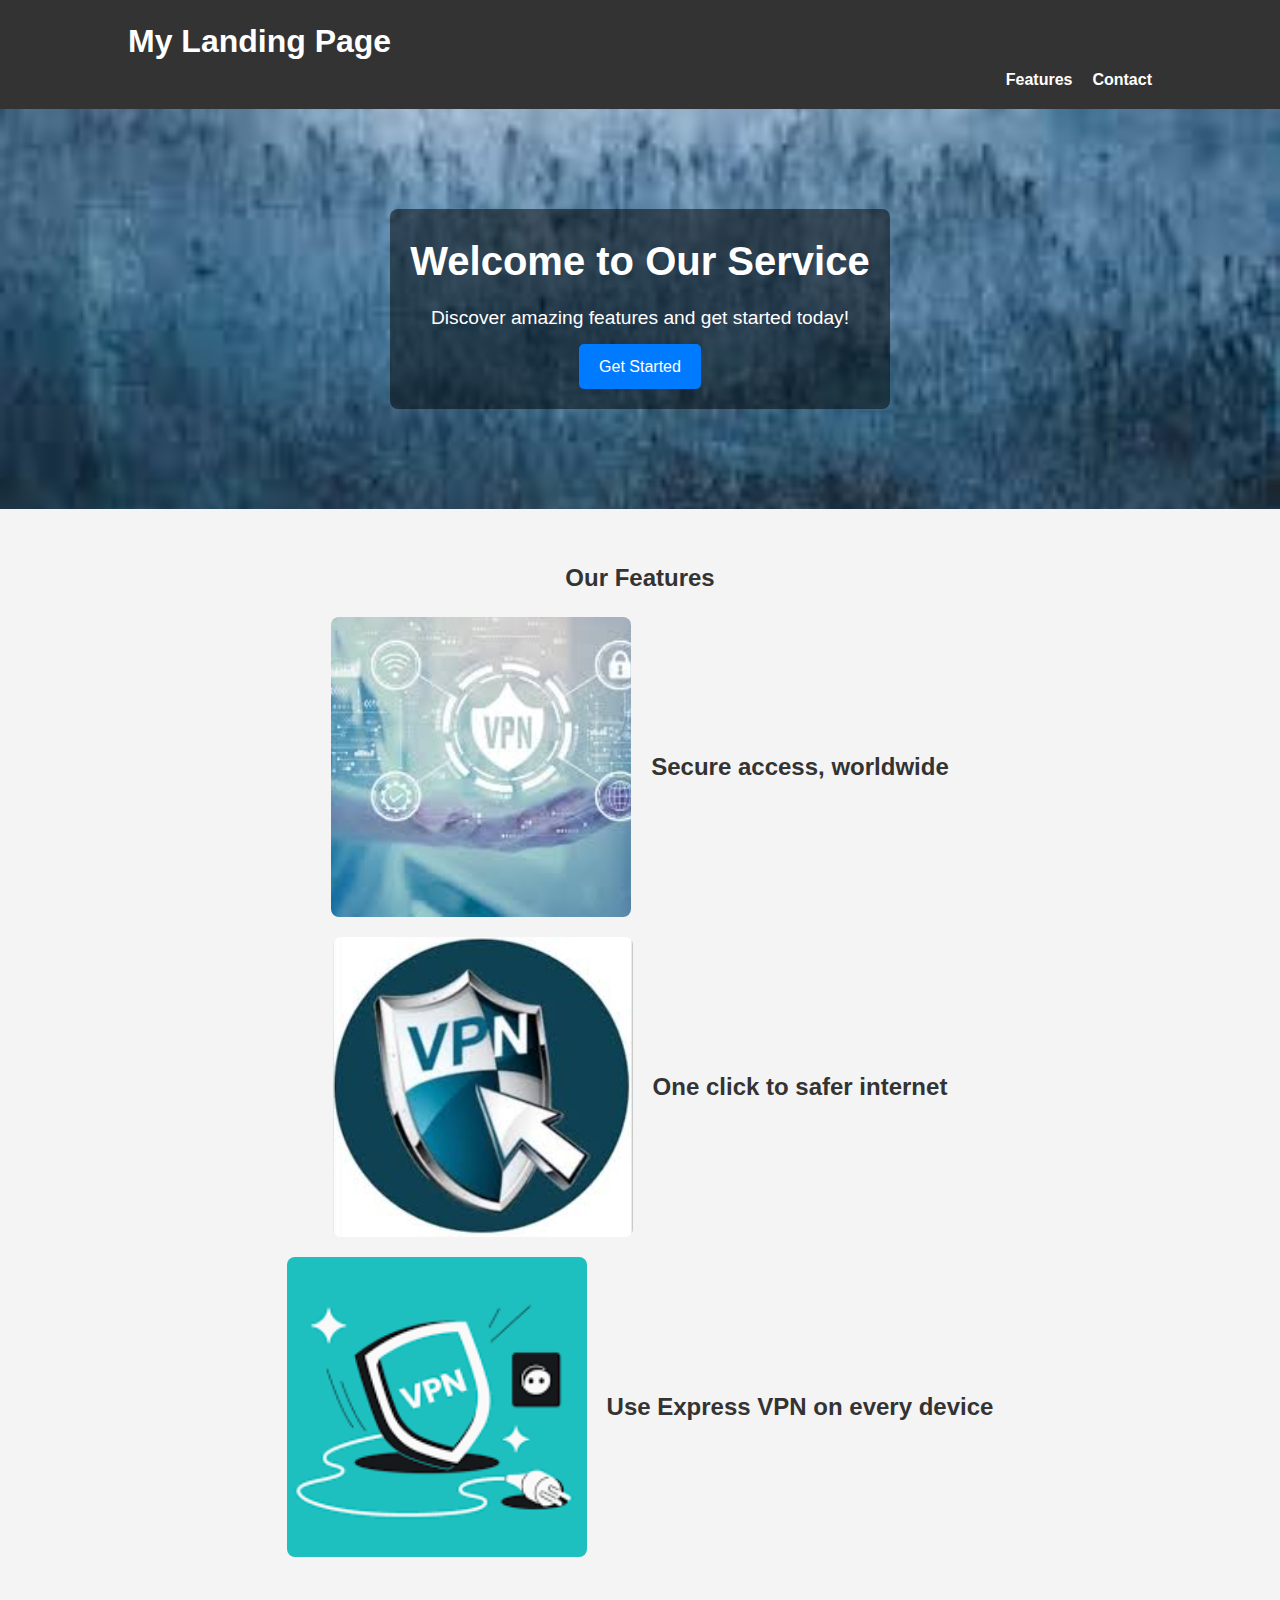
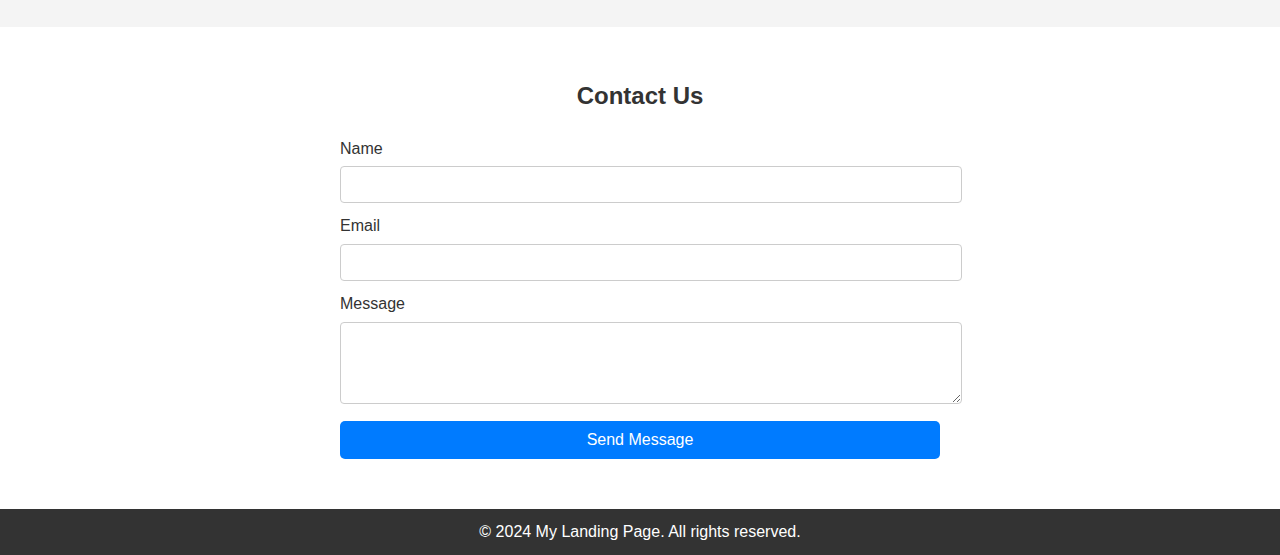
<file: 𝒐𝒊𝒃𝒔𝒊𝒑_𝒕𝒂𝒔𝒌𝒏𝒐1/index.html>
<!DOCTYPE html>
<html lang="en">
<head>
    <meta charset="UTF-8">
    <meta name="viewport" content="width=device-width, initial-scale=1.0">
    <title>Landing Page</title>
    <link rel="stylesheet" href="styles.css">
</head>
<body>
    <header>
        <nav>
            <div class="container">
                <h1>My Landing Page</h1>
                <ul>
                    <li><a href="#features">Features</a></li>
                    <li><a href="#contact">Contact</a></li>
                </ul>
            </div>
        </nav>
        <div class="hero">
            <div class="hero-content">
                <h2>Welcome to Our Service</h2>
                <p>Discover amazing features and get started today!</p>
                <a href="#contact" class="cta-button">Get Started</a>
            </div>
        </div>
    </header>

    <section id="features">
        <div class="container">
            <h2>Our Features</h2>
            <div class="feature">
                <img src="VPNSecurity.jpg" alt="Feature 1">
                <div class="feature-text">
                    <h3>Secure access, worldwide</h3>
                    
                </div>
            </div>
            <div class="feature">
                <img src="f2.jpg" alt="Feature 2">
                <div class="feature-text">
                    <h3>One click to safer internet</h3>
                    
                </div>
            </div>
            <div class="feature">
            <img src="f3.png" alt="Feature 3">
                <div class="feature-text">
                    <h3>Use Express VPN on every device</h3>
                    
                </div>
            </div>
        </div>
    </section>

    <section id="contact">
        <div class="container">
            <h2>Contact Us</h2>
            <form action="#" method="post">
                <label for="name">Name</label>
                <input type="text" id="name" name="name" required>

                <label for="email">Email</label>
                <input type="email" id="email" name="email" required>

                <label for="message">Message</label>
                <textarea id="message" name="message" rows="4" required></textarea>

                <button type="submit" class="cta-button">Send Message</button>
            </form>
        </div>
    </section>

    <footer>
        <div class="container">
            <p>&copy; 2024 My Landing Page. All rights reserved.</p>
        </div>
    </footer>
</body>
</html>
</file>
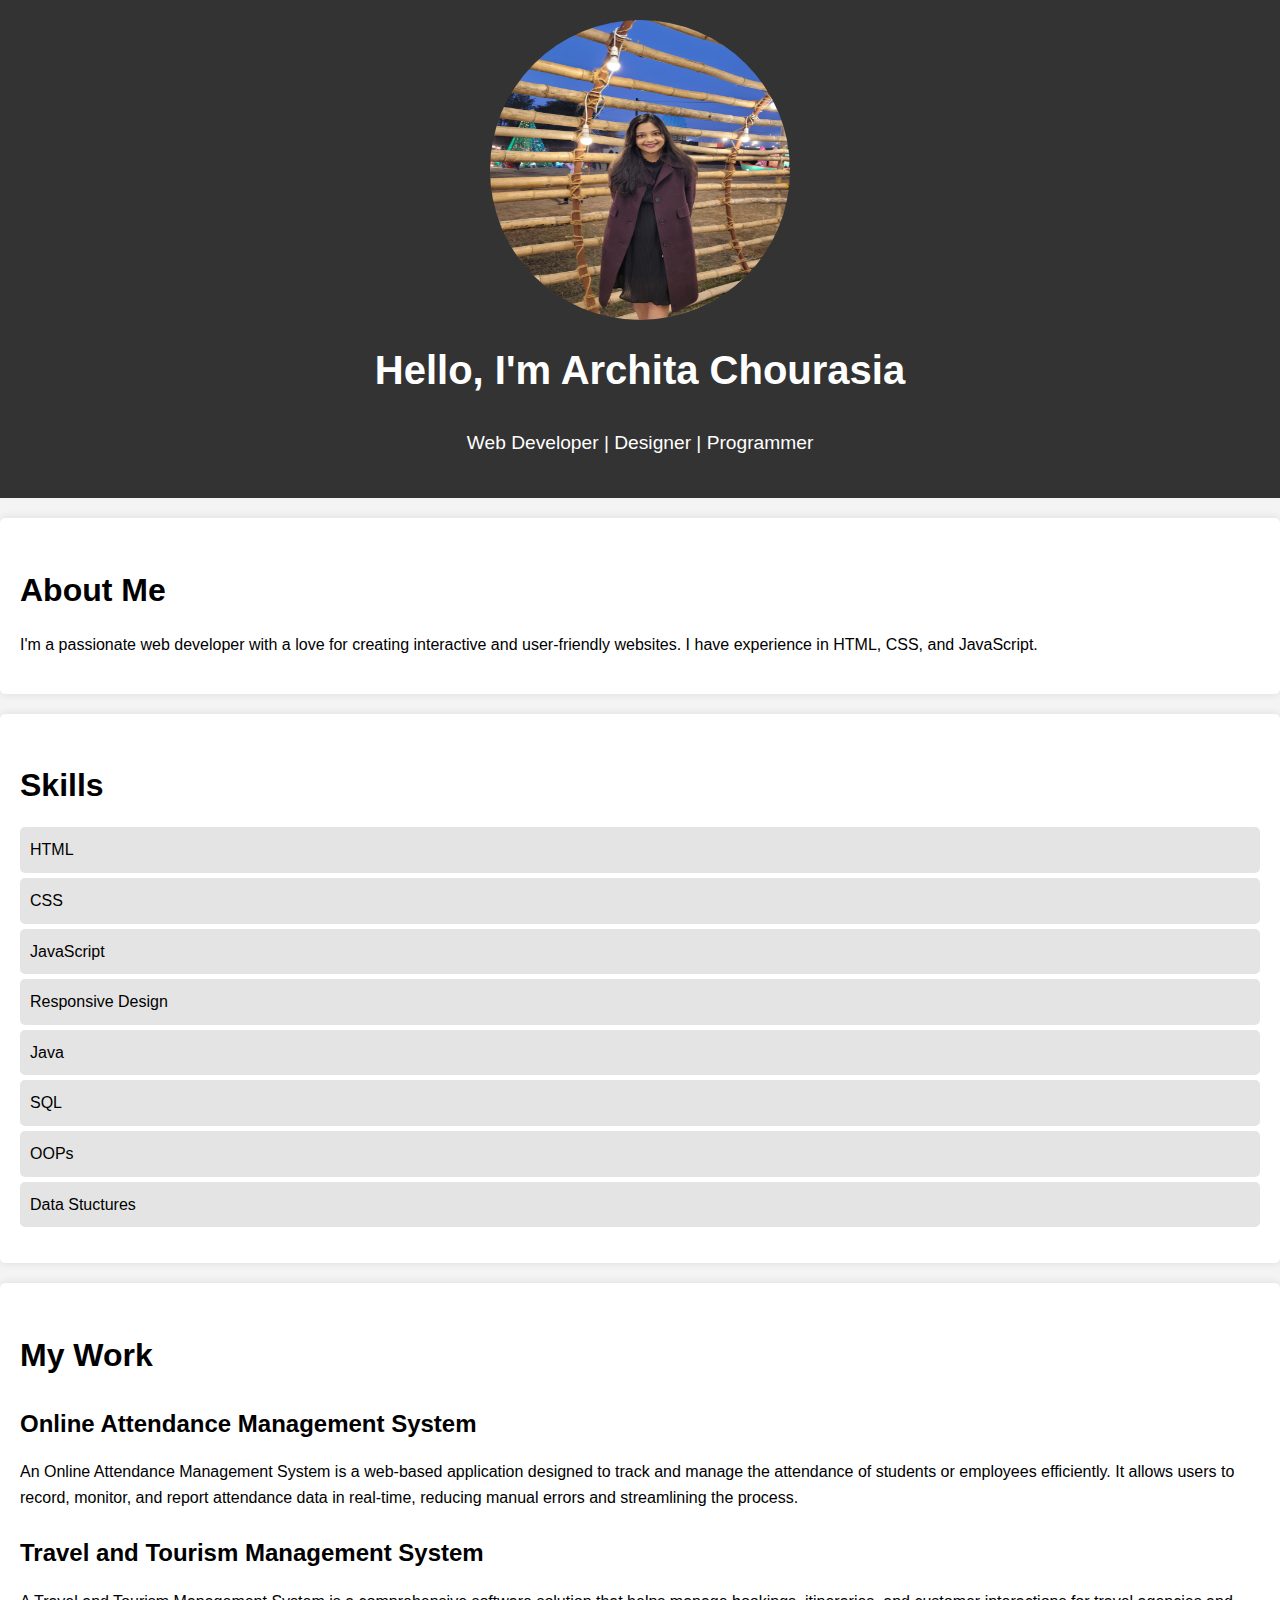
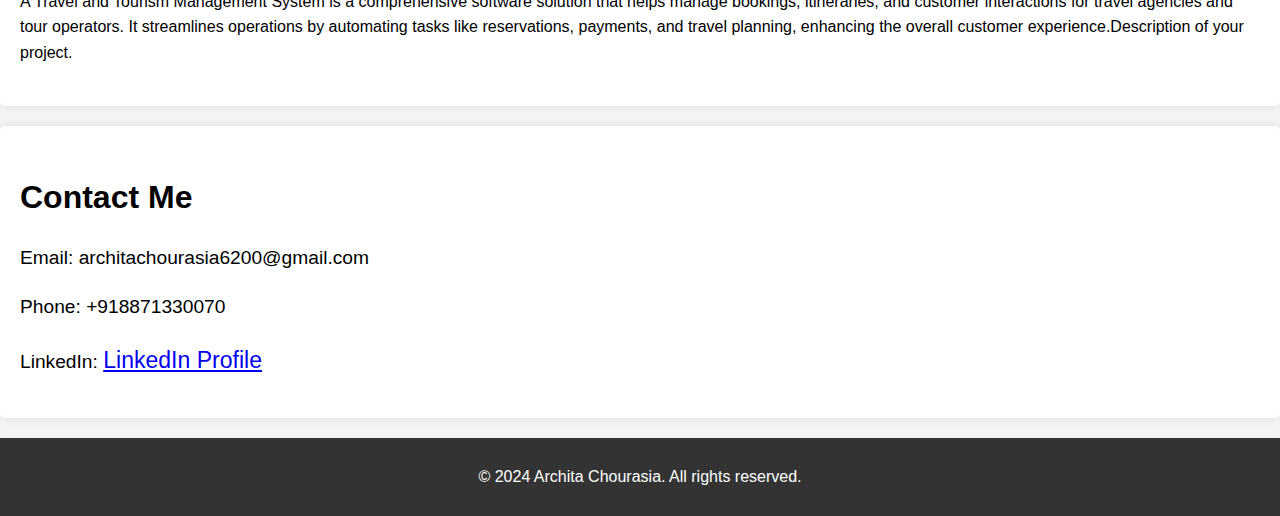
<file: 𝒐𝒊𝒃𝒔𝒊𝒑_𝒕𝒂𝒔𝒌𝒏𝒐2/index.html>
<!DOCTYPE html>
<html lang="en">
<head>
    <meta charset="UTF-8">
    <meta name="viewport" content="width=device-width, initial-scale=1.0">
    <title>My Portfolio</title>
    <link rel="stylesheet" href="styles.css">
</head>
<body>
    <!-- Header Section -->
    <header>
        <div class="intro">
            <img src="photo.jpg" alt="Profile Picture">
            <h1>Hello, I'm Archita Chourasia</h1>
            <p>Web Developer | Designer | Programmer</p>
        </div>
    </header>

    <!-- About Section -->
    <section id="about">
        <h2>About Me</h2>
        <p>I'm a passionate web developer with a love for creating interactive and user-friendly websites. I have experience in HTML, CSS, and JavaScript.</p>
    </section>

    <!-- Skills Section -->
    <section id="skills">
        <h2>Skills</h2>
        <ul>
            <li>HTML</li>
            <li>CSS</li>
            <li>JavaScript</li>
            <li>Responsive Design</li>
            <li>Java</li>
            <li>SQL</li>
            <li>OOPs</li>
            <li>Data Stuctures</li>
        </ul>
    </section>

    <!-- Work Samples Section -->
    <section id="work">
        <h2>My Work</h2>
        <div class="work-item">
            <h3>Online Attendance Management System</h3>
            <p>An Online Attendance Management System is a web-based application designed to track and manage the attendance of students or employees efficiently. It allows users to record, monitor, and report attendance data in real-time, reducing manual errors and streamlining the process.</p>
        </div>
        <div class="work-item">
            <h3>Travel and Tourism Management System</h3>
            <p>A Travel and Tourism Management System is a comprehensive software solution that helps manage bookings, itineraries, and customer interactions for travel agencies and tour operators. It streamlines operations by automating tasks like reservations, payments, and travel planning, enhancing the overall customer experience.Description of your project.</p>
        </div>
    </section>

    <!-- Contact Section -->
    <section id="contact">
        <h2>Contact Me</h2>
        <p>Email: architachourasia6200@gmail.com</p>
        <p>Phone: +918871330070</p>
        <p>LinkedIn: <a href="https://www.linkedin.com/in/archita-chourasia-781588225">LinkedIn Profile</a></p>
    </section>

    <!-- Footer Section -->
    <footer>
        <p>&copy; 2024 Archita Chourasia. All rights reserved.</p>
    </footer>
</body>
</html>
</file>
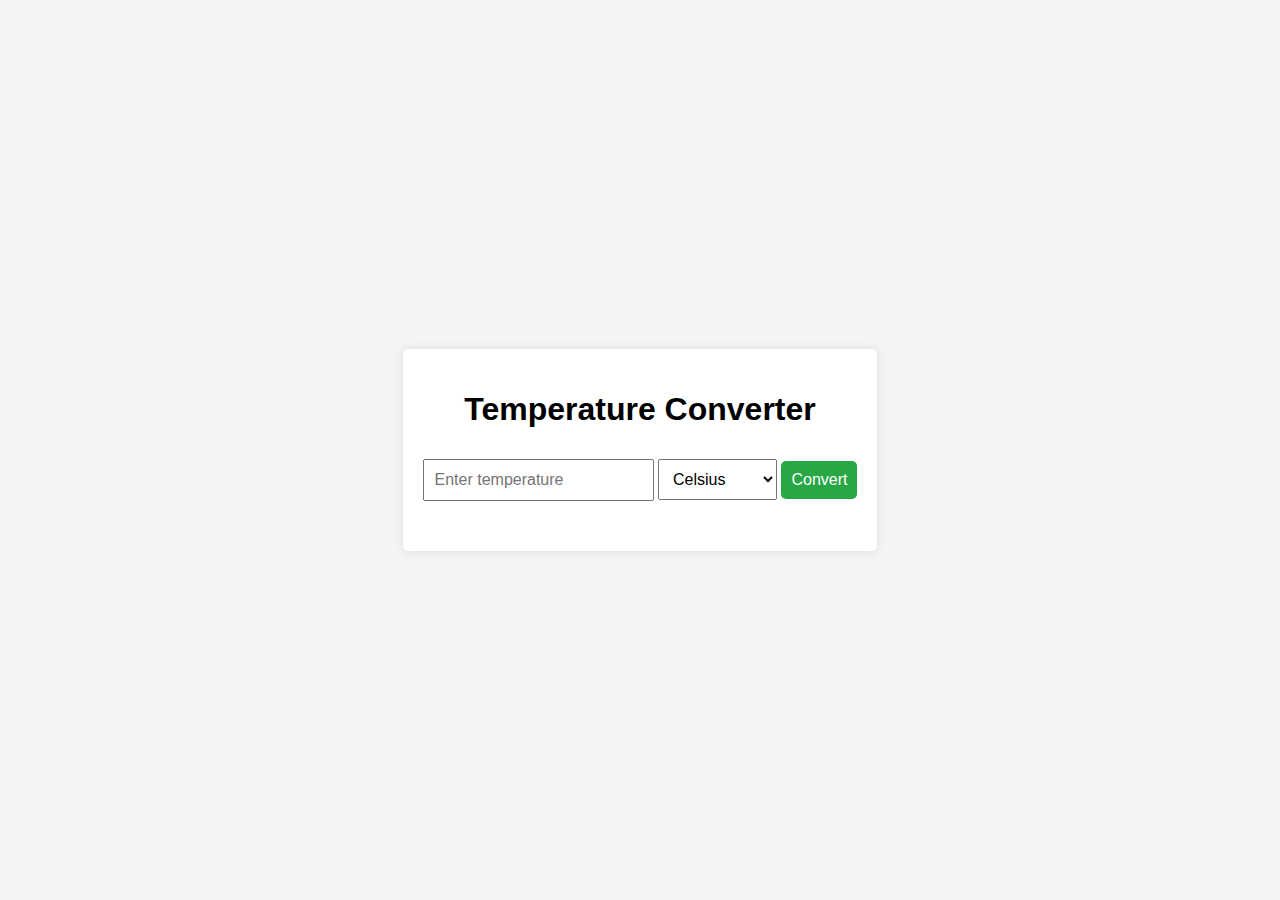
<file: 𝒐𝒊𝒃𝒔𝒊𝒑_𝒕𝒂𝒔𝒌𝒏𝒐3/index.html>
<!DOCTYPE html>
<html lang="en">
<head>
    <meta charset="UTF-8">
    <meta name="viewport" content="width=device-width, initial-scale=1.0">
    <title>Temperature Converter</title>
    <link rel="stylesheet" href="styles.css">
</head>
<body>
    <div class="container">
        <h1>Temperature Converter</h1>

        <!-- Input Field -->
        <input type="number" id="temperature" placeholder="Enter temperature">

        <!-- Dropdown Menu -->
        <select id="unit">
            <option value="Celsius">Celsius</option>
            <option value="Fahrenheit">Fahrenheit</option>
            <option value="Kelvin">Kelvin</option>
        </select>

        <!-- Convert Button -->
        <button onclick="convertTemperature()">Convert</button>

        <!-- Display Area -->
        <div id="result"></div>
    </div>

    <script src="script.js"></script>
</body>
</html>
</file>
<file: 𝒐𝒊𝒃𝒔𝒊𝒑_𝒕𝒂𝒔𝒌𝒏𝒐2/styles.css>
/* General Styles */
body {
    font-family: Arial, sans-serif;
    line-height: 1.6;
    margin: 0;
    padding: 0;
    background-color: #f4f4f4;
}

/* Header Section */
header {
    background-color: #333;
    color: #fff;
    padding: 20px;
    text-align: center;
}

header img {
    border-radius: 50%;
    width: 300px;
    height: 300px;
}

header h1 {
    margin-top: 10px;
    font-size: 2.5em;
}

header p {
    font-size: 1.2em;
}

/* Section Styles */
section {
    padding: 20px;
    margin: 20px 0;
    background-color: #fff;
    border-radius: 5px;
    box-shadow: 0 0 10px rgba(0, 0, 0, 0.1);
}

h2 {
    font-size: 2em;
    margin-bottom: 10px;
}

ul {
    list-style: none;
    padding: 0;
}

li {
    background-color: #e4e4e4;
    margin: 5px 0;
    padding: 10px;
    border-radius: 5px;
}

/* Work Samples */
.work-item {
    margin-bottom: 20px;
}

.work-item h3 {
    font-size: 1.5em;
    margin-bottom: 5px;
}

/* Contact Section */
#contact p, #contact a {
    font-size: 1.2em;
}

/* Footer Styles */
footer {
    text-align: center;
    padding: 10px;
    background-color: #333;
    color: #fff;
    margin-top: 20px;
}
</file>
<file: 𝒐𝒊𝒃𝒔𝒊𝒑_𝒕𝒂𝒔𝒌𝒏𝒐3/styles.css>
body {
    font-family: Arial, sans-serif;
    background-color: #f4f4f4;
    display: flex;
    justify-content: center;
    align-items: center;
    height: 100vh;
    margin: 0;
}

.container {
    background-color: #fff;
    padding: 20px;
    border-radius: 5px;
    box-shadow: 0 0 10px rgba(0, 0, 0, 0.1);
    text-align: center;
}

input, select, button {
    margin: 10px 0;
    padding: 10px;
    font-size: 16px;
}

button {
    background-color: #28a745;
    color: #fff;
    border: none;
    border-radius: 5px;
    cursor: pointer;
}

button:hover {
    background-color: #218838;
}

#result {
    margin-top: 20px;
    font-size: 1.5em;
    color: #333;
}
</file>
<file: 𝒐𝒊𝒃𝒔𝒊𝒑_𝒕𝒂𝒔𝒌𝒏𝒐1/styles.css>
/* Reset some default styles */
body, h1, h2, h3, p, ul, li, form {
    margin: 0;
    padding: 0;
    box-sizing: border-box;
}

/* Basic styles */
body {
    font-family: Arial, sans-serif;
    line-height: 1.6;
    color: #333;
}

.container {
    width: 80%;
    margin: 0 auto;
    max-width: 1200px;
}

/* Navigation */
nav {
    background: #333;
    color: #fff;
    padding: 1rem 0;
}

nav h1 {
    margin: 0;
    padding: 0;
}

nav ul {
    list-style: none;
    display: flex;
    justify-content: flex-end;
}

nav ul li {
    margin-left: 20px;
}

nav ul li a {
    color: #fff;
    text-decoration: none;
    font-weight: bold;
}

/* Hero Section */
.hero {
    background: url('download.jpg') no-repeat center center/cover;
    color: #fff;
    text-align: center;
    padding: 100px 0;
}

.hero-content {
    background: rgba(0, 0, 0, 0.5);
    display: inline-block;
    padding: 20px;
    border-radius: 8px;
}

.hero h2 {
    font-size: 2.5rem;
}

.hero p {
    font-size: 1.2rem;
    margin: 10px 0;
}

.cta-button {
    display: inline-block;
    padding: 10px 20px;
    color: #fff;
    background: #007BFF;
    text-decoration: none;
    border-radius: 5px;
}

.cta-button:hover {
    background: #0056b3;
}

/* Features Section */
#features {
    background: #f4f4f4;
    padding: 50px 0;
}

#features h2 {
    text-align: center;
    margin-bottom: 20px;
}

.feature {
    display: flex;
    align-items: center;
    justify-content: center;
    margin: 20px 0;
    text-align: center;
}

.feature img {
    width: 300px;
    height: 300px;
    object-fit: cover;
    margin-right: 20px;
    border-radius: 8px;
}

.feature-text {
    max-width: 500px;
}

.feature h3 {
    font-size: 1.5rem;
}

.feature p {
    font-size: 1rem;
}

/* Contact Section */
#contact {
    padding: 50px 0;
}

#contact h2 {
    text-align: center;
    margin-bottom: 20px;
}

form {
    max-width: 600px;
    margin: 0 auto;
}

form label {
    display: block;
    margin-bottom: 5px;
}

form input, form textarea {
    width: 100%;
    padding: 10px;
    margin-bottom: 10px;
    border: 1px solid #ccc;
    border-radius: 4px;
}

form button {
    display: block;
    width: 100%;
    padding: 10px;
    background: #007BFF;
    color: #fff;
    border: none;
    border-radius: 5px;
    font-size: 1rem;
}

form button:hover {
    background: #0056b3;
}

/* Footer */
footer {
    background: #333;
    color: #fff;
    text-align: center;
    padding: 10px 0;
}
</file>
